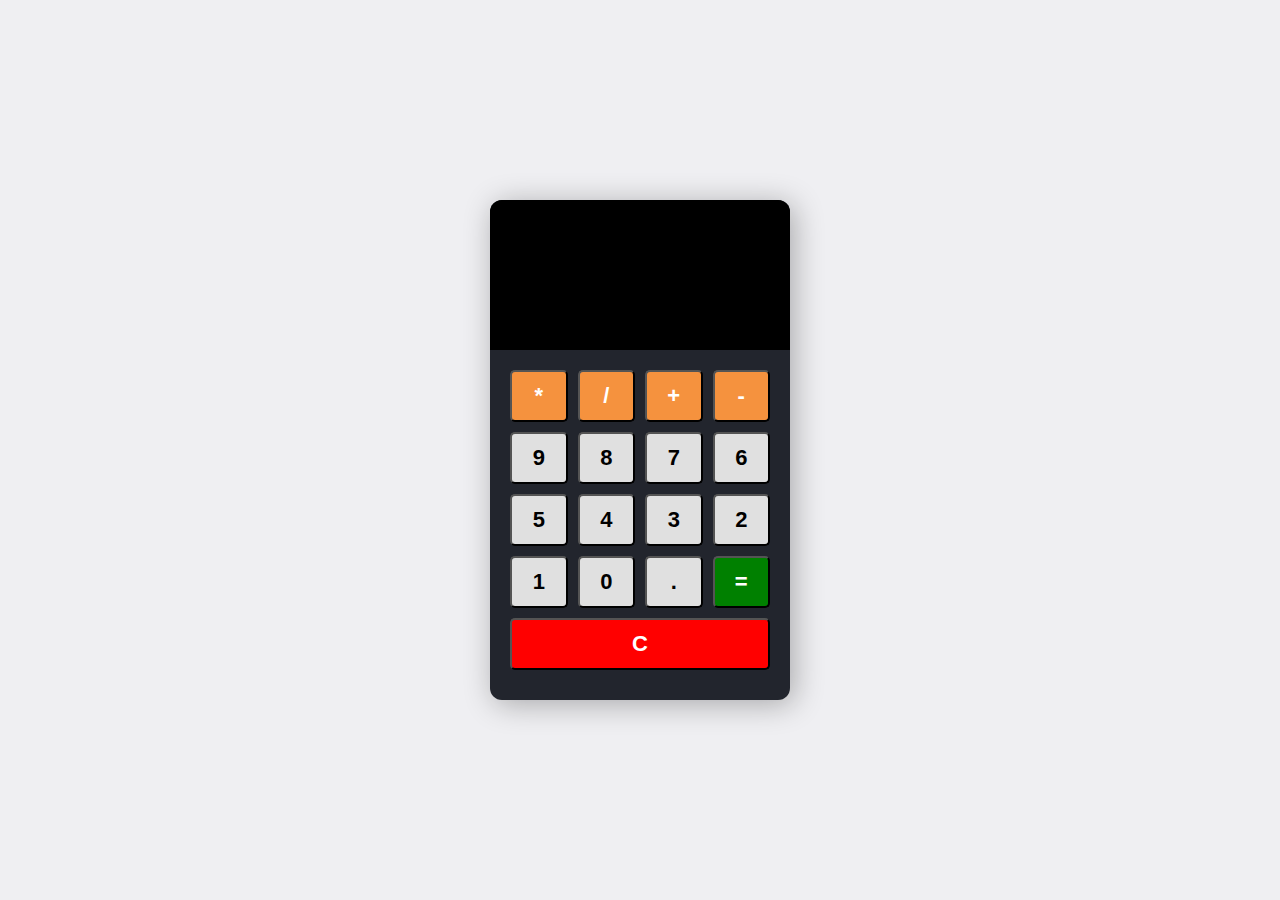
<file: index.html>
<!DOCTYPE html>
<html lang="en">
  <head>
    <meta charset="UTF-8" />
    <meta name="viewport" content="width=device-width, initial-scale=1.0" />
    <title>Calculator</title>
    <link rel="stylesheet" href="styles/page.css" />
  </head>
  <body>
    <section class="calculator">
      <form>
        <input type="text" class="screen" readonly />
      </form>

      <div class="buttons">
        <button type="button" class="btn btn-yellow" data-num="*">*</button>
        <button type="button" class="btn btn-yellow" data-num="/">/</button>
        <button type="button" class="btn btn-yellow" data-num="+">+</button>
        <button type="button" class="btn btn-yellow" data-num="-">-</button>

        <button type="button" class="btn btn-grey" data-num="9">9</button>
        <button type="button" class="btn btn-grey" data-num="8">8</button>
        <button type="button" class="btn btn-grey" data-num="7">7</button>
        <button type="button" class="btn btn-grey" data-num="6">6</button>
        <button type="button" class="btn btn-grey" data-num="5">5</button>
        <button type="button" class="btn btn-grey" data-num="4">4</button>
        <button type="button" class="btn btn-grey" data-num="3">3</button>
        <button type="button" class="btn btn-grey" data-num="2">2</button>
        <button type="button" class="btn btn-grey" data-num="1">1</button>
        <button type="button" class="btn btn-grey" data-num="0">0</button>
        <button type="button" class="btn btn-grey" data-num=".">.</button>

        <button type="button" class="btn btn-equal">=</button>
        <button type="button" class="btn btn-clear">C</button>
      </div>
    </section>

    <script type="module" src="scripts/page.js"></script>
  </body>
</html>
</file>
<file: styles/page.css>
/* General reset */
* {
  box-sizing: border-box;
  margin: 0;
  padding: 0;
}

body {
  min-height: 100vh;
  background-color: #efeff2;
  display: flex;
  justify-content: center;
  align-items: center;
}

.calculator {
  width: 300px;
  height: 500px;
  box-shadow: 4px 4px 30px rgba(0, 0, 0, 0.3);
  border-radius: 12px;
  background: #22252d;
  overflow: hidden;
}

form input {
  width: 100%;
  height: 150px;
  border: none;
  font-size: 2rem;
  padding: 1rem;
  color: #fff;
  background: #000;
  text-align: right;
  pointer-events: none;
}

.buttons {
  display: flex;
  flex-wrap: wrap;
  gap: 10px; /* Adds spacing between buttons */
  justify-content: space-between;
  padding: 20px;
}

button {
  flex: 1 0 calc(25% - 10px); /* 4 buttons per row */
  height: 52px;
  font-size: 22px;
  font-weight: 600;
  border-radius: 5px;
  cursor: pointer;
  text-align: center;
}

.btn-yellow {
  background: rgb(245, 146, 62);
  color: #fff;
}

.btn-grey {
  background: rgb(224, 224, 224);
  color: #000;
}

.btn-equal {
  background: green;
  color: #fff;
}

.btn-clear {
  background: red;
  color: #fff;
}
</file>
